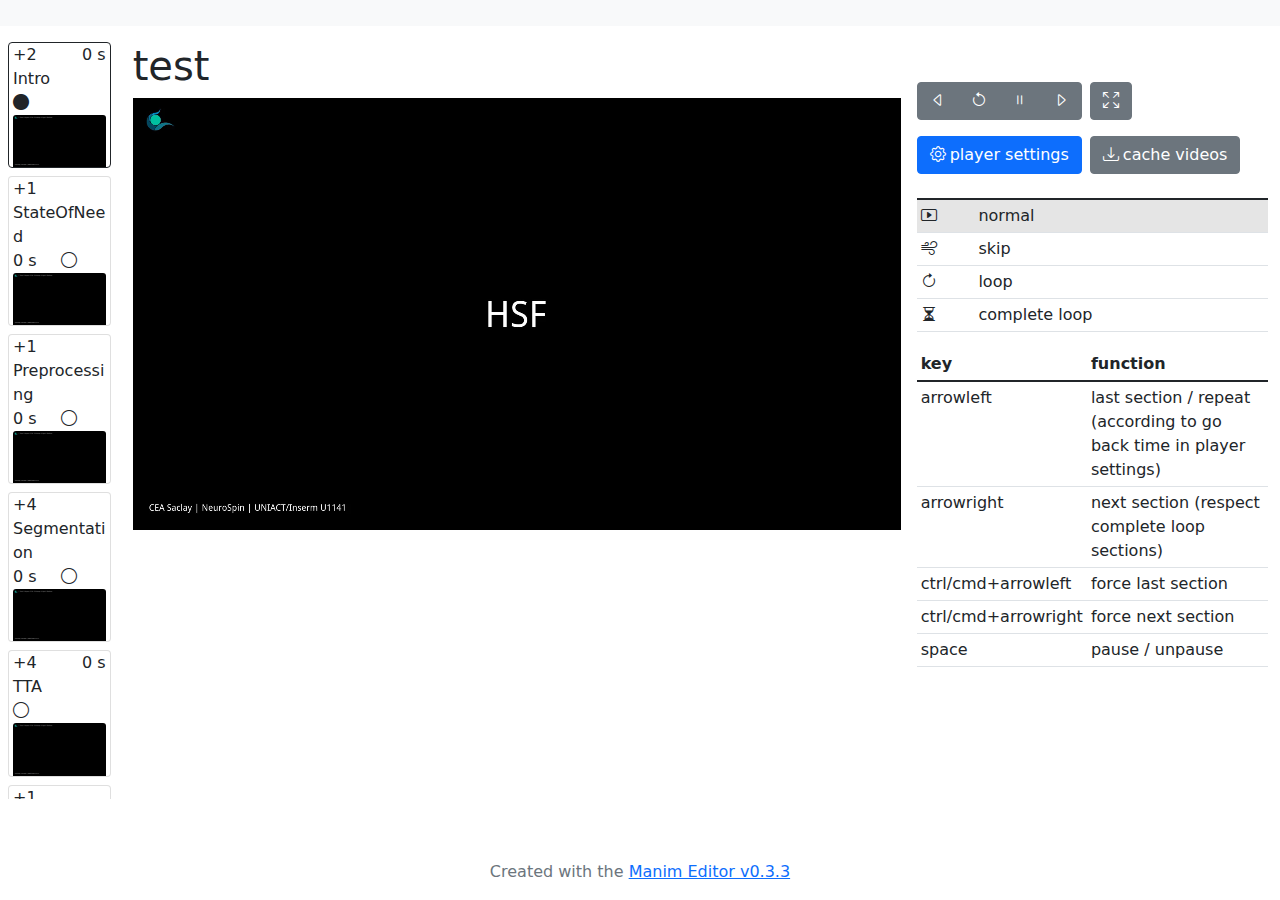
<file: test/index.html>
<!doctype html>
<html lang="en">
<head>
    
        <title>test</title>
    
    <meta charset="utf-8" />
    <meta name="viewport" content="width=device-width, initial-scale=1" />
    <link rel="shortcut icon" type="image/jpg" href="img/favicon.png"/>
    <link rel="stylesheet" href="webpack/base.css">
    
</head>

<body class="d-flex flex-column min-vh-100">
    <nav class="navbar navbar-expand-lg navbar-light bg-light mb-3">
        <div class="container-fluid">
            
                <a class="navbar-brand" target="_blank" href="https://github.com/ManimEditorProject/manim_editor"></a>
            
        </div>
    </nav>
    <div class="container">
        <div id="flashes">
            
        </div>
        
    </div>

    <div class="container-fluid">
        

<!-- settings modal -->
<div class="modal fade" id="settings-modal" tabindex="-1">
<div class="modal-dialog modal-dialog-centered">
<div class="modal-content">
    <div class="modal-header">
        <h5 class="modal-title">Player Settings</h5>
        <button type="button" class="btn-close" data-bs-dismiss="modal"></button>
    </div>
    <div class="modal-body">

        <!-- go back time -->
        <div class="row g-3 align-items-start">
            <div class="col">
                <label for="go-back-time" class="col-form-label">Go Back Time</label>
                <div class="form-text">Seconds after which LeftArrow doesn't go back but restarts current section (-1 always goes back)</div>
            </div>
            <div class="col">
                <input type="number" id="go-back-time" class="form-control">
            </div>
        </div>
        <!-- cache batch size -->
        <div class="row g-3 align-items-start mt-2">
            <div class="col">
                <label for="cache-batch-size" class="col-form-label">Cache Batch Size</label>
            </div>
            <div class="col">
                <input type="number" id="cache-batch-size" class="form-control">
            </div>
        </div>
        <!-- past sections to buffer -->
        <div class="row g-3 align-items-start mt-2">
            <div class="col">
                <label for="past-sections-to-buffer" class="col-form-label">Past Sections to Buffer</label>
            </div>
            <div class="col">
                <input type="number" id="past-sections-to-buffer" class="form-control">
            </div>
        </div>
        <!-- future sections to buffer -->
        <div class="row g-3 align-items-start mt-1">
            <div class="col">
                <label for="future-sections-to-buffer" class="col-form-label">Future Sections to Buffer</label>
            </div>
            <div class="col">
                <input type="number" id="future-sections-to-buffer" class="form-control">
            </div>
        </div>

        <!-- loader -->
        <div class="row g-3 align-items-center mt-2">
            <div class="col">
                Loader
            </div>
            <div class="col">
                <div class="form-check">
                    <input class="form-check-input" type="radio" name="loader-selection" id="buffer-loader-selected" checked>
                    <label class="form-check-label" for="buffer-loader-selected">
                    Buffer Loader
                    </label>
                </div>
                <div class="form-check">
                    <input class="form-check-input" type="radio" name="loader-selection" id="fallback-loader-selected">
                    <label class="form-check-label" for="fallback-loader-selected">
                        Fallback Loader
                    </label>
                </div>
            </div>
        </div>

    </div>
    <div class="modal-footer">
        <button type="button" class="btn btn-secondary" data-bs-dismiss="modal">Cancel</button>
        <button id="reset-settings" type="button" class="btn btn-danger">Reset and Reload</button>
        <button id="update-settings" type="button" class="btn btn-primary">Apply and Reload</button>
    </div>
</div>
</div>
</div>

<div class="row g-0">
    <div class="col-1">
        <!-- timeline -->
        <div class="timeline row g-2">
            
            
            <!-- used to parse video url to TypeScript -->
            <div class="section-urls" data-video="video_0000.mp4"></div>
            
            <!-- used to parse video url to TypeScript -->
            <div class="section-urls" data-video="video_0001.mp4"></div>
            
            <!-- used to parse video url to TypeScript -->
            <div class="section-urls" data-video="video_0002.mp4"></div>
            
            <div id="timeline-element-0" class="card timeline-element">
                <div class="card-text">
                    <div class="row card-text">
                        <!-- type -->
                        <div class="col">
                            
                                +2
                            

                            Intro
                        </div>
                        <!-- timestamp -->
                        <div class="col-auto">
                            <div id="timeline-time-stamp-0">0 s</div>
                        </div>
                        <!-- indicator -->
                        <div class="col-auto">
                            <div id="timeline-indicator-0">
                                <!-- one of -->
                                <!-- <i class="bi-circle" role="img"></i> -->
                                <!-- <i class="bi-circle-fill" role="img"></i> -->
                                <!-- <i class="bi-check-circle" role="img"></i> -->
                                <i class=" bi-circle" role="img"></i>
                            </div>
                        </div>
                    </div>
                </div>
                <!-- thumbnail (use last in slide) -->
                <img src="thumb_0002.jpg" class="card-img-top" alt="couldn't load thumbnail">
            </div>
            
            
            <!-- used to parse video url to TypeScript -->
            <div class="section-urls" data-video="video_0003.mp4"></div>
            
            <!-- used to parse video url to TypeScript -->
            <div class="section-urls" data-video="video_0004.mp4"></div>
            
            <div id="timeline-element-3" class="card timeline-element">
                <div class="card-text">
                    <div class="row card-text">
                        <!-- type -->
                        <div class="col">
                            
                                +1
                            

                            StateOfNeed
                        </div>
                        <!-- timestamp -->
                        <div class="col-auto">
                            <div id="timeline-time-stamp-3">0 s</div>
                        </div>
                        <!-- indicator -->
                        <div class="col-auto">
                            <div id="timeline-indicator-3">
                                <!-- one of -->
                                <!-- <i class="bi-circle" role="img"></i> -->
                                <!-- <i class="bi-circle-fill" role="img"></i> -->
                                <!-- <i class="bi-check-circle" role="img"></i> -->
                                <i class=" bi-circle" role="img"></i>
                            </div>
                        </div>
                    </div>
                </div>
                <!-- thumbnail (use last in slide) -->
                <img src="thumb_0004.jpg" class="card-img-top" alt="couldn't load thumbnail">
            </div>
            
            
            <!-- used to parse video url to TypeScript -->
            <div class="section-urls" data-video="video_0005.mp4"></div>
            
            <!-- used to parse video url to TypeScript -->
            <div class="section-urls" data-video="video_0006.mp4"></div>
            
            <div id="timeline-element-5" class="card timeline-element">
                <div class="card-text">
                    <div class="row card-text">
                        <!-- type -->
                        <div class="col">
                            
                                +1
                            

                            Preprocessing
                        </div>
                        <!-- timestamp -->
                        <div class="col-auto">
                            <div id="timeline-time-stamp-5">0 s</div>
                        </div>
                        <!-- indicator -->
                        <div class="col-auto">
                            <div id="timeline-indicator-5">
                                <!-- one of -->
                                <!-- <i class="bi-circle" role="img"></i> -->
                                <!-- <i class="bi-circle-fill" role="img"></i> -->
                                <!-- <i class="bi-check-circle" role="img"></i> -->
                                <i class=" bi-circle" role="img"></i>
                            </div>
                        </div>
                    </div>
                </div>
                <!-- thumbnail (use last in slide) -->
                <img src="thumb_0006.jpg" class="card-img-top" alt="couldn't load thumbnail">
            </div>
            
            
            <!-- used to parse video url to TypeScript -->
            <div class="section-urls" data-video="video_0007.mp4"></div>
            
            <!-- used to parse video url to TypeScript -->
            <div class="section-urls" data-video="video_0008.mp4"></div>
            
            <!-- used to parse video url to TypeScript -->
            <div class="section-urls" data-video="video_0009.mp4"></div>
            
            <!-- used to parse video url to TypeScript -->
            <div class="section-urls" data-video="video_0010.mp4"></div>
            
            <!-- used to parse video url to TypeScript -->
            <div class="section-urls" data-video="video_0011.mp4"></div>
            
            <div id="timeline-element-7" class="card timeline-element">
                <div class="card-text">
                    <div class="row card-text">
                        <!-- type -->
                        <div class="col">
                            
                                +4
                            

                            Segmentation
                        </div>
                        <!-- timestamp -->
                        <div class="col-auto">
                            <div id="timeline-time-stamp-7">0 s</div>
                        </div>
                        <!-- indicator -->
                        <div class="col-auto">
                            <div id="timeline-indicator-7">
                                <!-- one of -->
                                <!-- <i class="bi-circle" role="img"></i> -->
                                <!-- <i class="bi-circle-fill" role="img"></i> -->
                                <!-- <i class="bi-check-circle" role="img"></i> -->
                                <i class=" bi-circle" role="img"></i>
                            </div>
                        </div>
                    </div>
                </div>
                <!-- thumbnail (use last in slide) -->
                <img src="thumb_0011.jpg" class="card-img-top" alt="couldn't load thumbnail">
            </div>
            
            
            <!-- used to parse video url to TypeScript -->
            <div class="section-urls" data-video="video_0012.mp4"></div>
            
            <!-- used to parse video url to TypeScript -->
            <div class="section-urls" data-video="video_0013.mp4"></div>
            
            <!-- used to parse video url to TypeScript -->
            <div class="section-urls" data-video="video_0014.mp4"></div>
            
            <!-- used to parse video url to TypeScript -->
            <div class="section-urls" data-video="video_0015.mp4"></div>
            
            <!-- used to parse video url to TypeScript -->
            <div class="section-urls" data-video="video_0016.mp4"></div>
            
            <div id="timeline-element-12" class="card timeline-element">
                <div class="card-text">
                    <div class="row card-text">
                        <!-- type -->
                        <div class="col">
                            
                                +4
                            

                            TTA
                        </div>
                        <!-- timestamp -->
                        <div class="col-auto">
                            <div id="timeline-time-stamp-12">0 s</div>
                        </div>
                        <!-- indicator -->
                        <div class="col-auto">
                            <div id="timeline-indicator-12">
                                <!-- one of -->
                                <!-- <i class="bi-circle" role="img"></i> -->
                                <!-- <i class="bi-circle-fill" role="img"></i> -->
                                <!-- <i class="bi-check-circle" role="img"></i> -->
                                <i class=" bi-circle" role="img"></i>
                            </div>
                        </div>
                    </div>
                </div>
                <!-- thumbnail (use last in slide) -->
                <img src="thumb_0016.jpg" class="card-img-top" alt="couldn't load thumbnail">
            </div>
            
            
            <!-- used to parse video url to TypeScript -->
            <div class="section-urls" data-video="video_0017.mp4"></div>
            
            <!-- used to parse video url to TypeScript -->
            <div class="section-urls" data-video="video_0018.mp4"></div>
            
            <div id="timeline-element-17" class="card timeline-element">
                <div class="card-text">
                    <div class="row card-text">
                        <!-- type -->
                        <div class="col">
                            
                                +1
                            

                            Postprocessing
                        </div>
                        <!-- timestamp -->
                        <div class="col-auto">
                            <div id="timeline-time-stamp-17">0 s</div>
                        </div>
                        <!-- indicator -->
                        <div class="col-auto">
                            <div id="timeline-indicator-17">
                                <!-- one of -->
                                <!-- <i class="bi-circle" role="img"></i> -->
                                <!-- <i class="bi-circle-fill" role="img"></i> -->
                                <!-- <i class="bi-check-circle" role="img"></i> -->
                                <i class=" bi-circle" role="img"></i>
                            </div>
                        </div>
                    </div>
                </div>
                <!-- thumbnail (use last in slide) -->
                <img src="thumb_0018.jpg" class="card-img-top" alt="couldn't load thumbnail">
            </div>
            
            
            <!-- used to parse video url to TypeScript -->
            <div class="section-urls" data-video="video_0019.mp4"></div>
            
            <!-- used to parse video url to TypeScript -->
            <div class="section-urls" data-video="video_0020.mp4"></div>
            
            <div id="timeline-element-19" class="card timeline-element">
                <div class="card-text">
                    <div class="row card-text">
                        <!-- type -->
                        <div class="col">
                            
                                +1
                            

                            Results
                        </div>
                        <!-- timestamp -->
                        <div class="col-auto">
                            <div id="timeline-time-stamp-19">0 s</div>
                        </div>
                        <!-- indicator -->
                        <div class="col-auto">
                            <div id="timeline-indicator-19">
                                <!-- one of -->
                                <!-- <i class="bi-circle" role="img"></i> -->
                                <!-- <i class="bi-circle-fill" role="img"></i> -->
                                <!-- <i class="bi-check-circle" role="img"></i> -->
                                <i class=" bi-circle" role="img"></i>
                            </div>
                        </div>
                    </div>
                </div>
                <!-- thumbnail (use last in slide) -->
                <img src="thumb_0020.jpg" class="card-img-top" alt="couldn't load thumbnail">
            </div>
            
        </div>
    </div>
    <div class="col ms-3">
        <div class="row g-0">
            <div class="col">
                <!-- heading -->
                <h1>test</h1>

                <!-- video player -->
                <div id="videos-div" data-project_file="project.json">
                    <video id="video0" class="main-video" muted>
                        your browser doesn't support html5 videos.
                    </video>
                    <video id="video1" class="main-video" muted>
                        your browser doesn't support html5 videos.
                    </video>
                </div>
            </div>

            <div class="col ms-3">
                <div class="container">
                    <!-- buttons -->
                    <div class="btn-toolbar mt-4" role="toolbar">
                        <div class="btn-group me-2 btn-group mt-3" role="group">
                            <button id="previous-section" type="button" class="btn btn-secondary"><i class="bi-caret-left"></i></button>
                            <button id="restart-section" type="button" class="btn btn-secondary"><i class="bi-arrow-counterclockwise"></i></button>
                            <button id="pause" type="button" class="btn btn-secondary"><i class="bi-pause"></i></button>
                            <button id="next-section" type="button" class="btn btn-secondary"><i class="bi-caret-right"></i></button>
                        </div>
                        <div class="btn-group btn-group me-3 mt-3" role="group">
                            <button id="fullscreen" type="button" class="btn btn-secondary"><i class="bi-arrows-fullscreen"></i></button>
                        </div>
                        <div class="btn-group btn-group me-2 mt-3" role="group">
                            <button type="button" class="btn btn-primary" data-bs-toggle="modal" data-bs-target="#settings-modal"><i class="bi-gear me-1"></i>player settings</button>
                        </div>
                        <div class="btn-group btn-group me-3 mt-3" role="group">
                            <button id="cache" type="button" class="btn btn-secondary"><i class="bi-download me-1"></i>cache videos</button>
                        </div>
                        
                    </div>

                    <!-- type legend -->
                    <table class="table table-sm mt-3">
                        <thead>
                            <tr>
                                <th scope="col"></th>
                                <th scope="col"></th>
                            </tr>
                        </thead>
                        <tbody>
                            <tr id="normal-legend">
                                <td scope="col"><i class="bi-play-btn" role="img"></i></td>
                                <td scope="col">normal</td>
                            </tr>
                            <tr id="skip-legend">
                                <td scope="col"><i class="bi-wind" role="img"></i></td>
                                <td scope="col">skip</td>
                            </tr>
                            <tr id="loop-legend">
                                <td scope="col"><i class="bi-arrow-clockwise" role="img"></i></td>
                                <td scope="col">loop</td>
                            </tr>
                            <tr id="complete-loop-legend">
                                <td scope="col"><i class="bi-hourglass-split" role="img"></i></td>
                                <td scope="col">complete loop</td>
                            </tr>
                        </tbody>
                    </table>

                    <!-- keymap legend -->
                    <table class="table table-sm mt-3">
                        <thead>
                            <tr>
                                <th scope="col">key</th>
                                <th scope="col">function</th>
                            </tr>
                        </thead>
                        <tbody>
                            <tr id="normal-legend">
                                <td scope="col">arrowleft</td>
                                <td scope="col">last section / repeat (according to go back time in player settings)</td>
                            </tr>
                            <tr id="normal-legend">
                                <td scope="col">arrowright</td>
                                <td scope="col">next section (respect complete loop sections)</td>
                            </tr>
                            <tr id="normal-legend">
                                <td scope="col">ctrl/cmd+arrowleft</td>
                                <td scope="col">force last section</td>
                            </tr>
                            <tr id="normal-legend">
                                <td scope="col">ctrl/cmd+arrowright</td>
                                <td scope="col">force next section</td>
                            </tr>
                            <tr id="normal-legend">
                                <td scope="col">space</td>
                                <td scope="col">pause / unpause</td>
                            </tr>
                        </tbody>
                    </table>
                </div>
            </div>
        </div>
    </div>
</div>


    </div>

    <footer class="page-footer font-small mt-auto">
        <div class="footer-copyright text-center pb-3 fs-6 text-muted">
            
                Created with the
                <a href="https://github.com/ManimEditorProject/manim_editor">
                    Manim Editor v0.3.3
                </a>
            
        </div>
    </footer>

    <script src="webpack/base.js"></script>
    
<script src="webpack/edit_project.js"></script>

</body>
</html>
</file>
